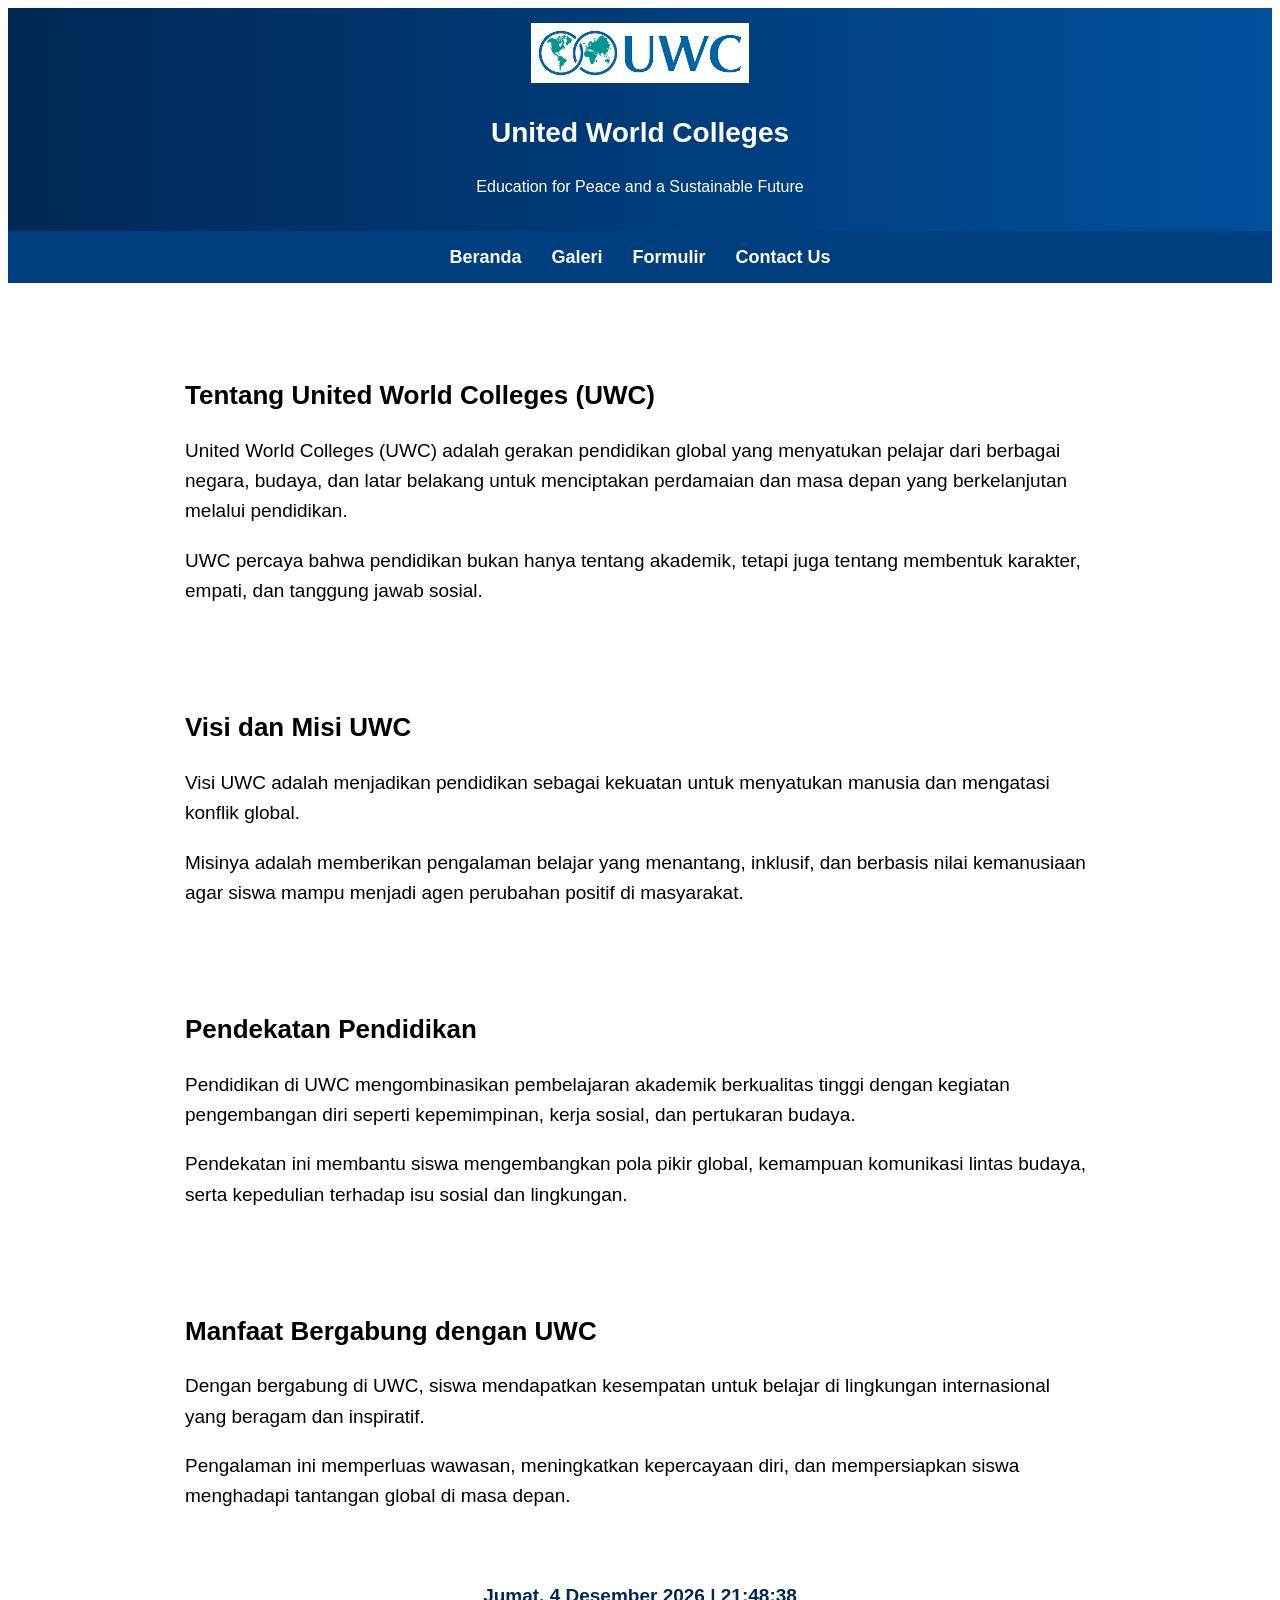
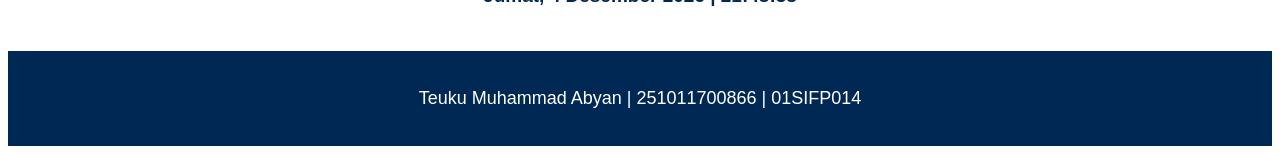
<file: index.html>
<!DOCTYPE html>
<html lang="id">
<head>
  <meta charset="UTF-8">
  <title>UWC | Beranda</title>
  <link rel="stylesheet" href="style.css">
</head>
<body>

<header class="banner banner-index">
  <div class="banner-content">
    <img src="uwc.jpg" alt="UWC Logo">
    <div class="banner-text">
      <h1>United World Colleges</h1>
      <p>Education for Peace and a Sustainable Future</p>
    </div>
  </div>
</header>


<nav>
  <a href="index.html">Beranda</a>
  <a href="gallery.html">Galeri</a>
  <a href="form.html">Formulir</a>
  <a href="contact.html">Contact Us</a>
</nav>

<div class="container">

  <div class="card">
    <h2>Tentang United World Colleges (UWC)</h2>
    <p>
      United World Colleges (UWC) adalah gerakan pendidikan global yang
      menyatukan pelajar dari berbagai negara, budaya, dan latar belakang
      untuk menciptakan perdamaian dan masa depan yang berkelanjutan
      melalui pendidikan.
    </p>
    <p>
      UWC percaya bahwa pendidikan bukan hanya tentang akademik, tetapi
      juga tentang membentuk karakter, empati, dan tanggung jawab sosial.
    </p>
  </div>

  <div class="card">
    <h2>Visi dan Misi UWC</h2>
    <p>
      Visi UWC adalah menjadikan pendidikan sebagai kekuatan untuk
      menyatukan manusia dan mengatasi konflik global.
    </p>
    <p>
      Misinya adalah memberikan pengalaman belajar yang menantang,
      inklusif, dan berbasis nilai kemanusiaan agar siswa mampu menjadi
      agen perubahan positif di masyarakat.
    </p>
  </div>

  <div class="card">
    <h2>Pendekatan Pendidikan</h2>
    <p>
      Pendidikan di UWC mengombinasikan pembelajaran akademik berkualitas
      tinggi dengan kegiatan pengembangan diri seperti kepemimpinan,
      kerja sosial, dan pertukaran budaya.
    </p>
    <p>
      Pendekatan ini membantu siswa mengembangkan pola pikir global,
      kemampuan komunikasi lintas budaya, serta kepedulian terhadap isu
      sosial dan lingkungan.
    </p>
  </div>

  <div class="card">
    <h2>Manfaat Bergabung dengan UWC</h2>
    <p>
      Dengan bergabung di UWC, siswa mendapatkan kesempatan untuk belajar
      di lingkungan internasional yang beragam dan inspiratif.
    </p>
    <p>
      Pengalaman ini memperluas wawasan, meningkatkan kepercayaan diri,
      dan mempersiapkan siswa menghadapi tantangan global di masa depan.
    </p>
  </div>

  
    <p id="jam"></p>
  </div>

</div>
 
<footer>
  <p>Teuku Muhammad Abyan | 251011700866 | 01SIFP014</p>
</footer>

<script src="waktu.js"></script>
</body>
</html>
</file>
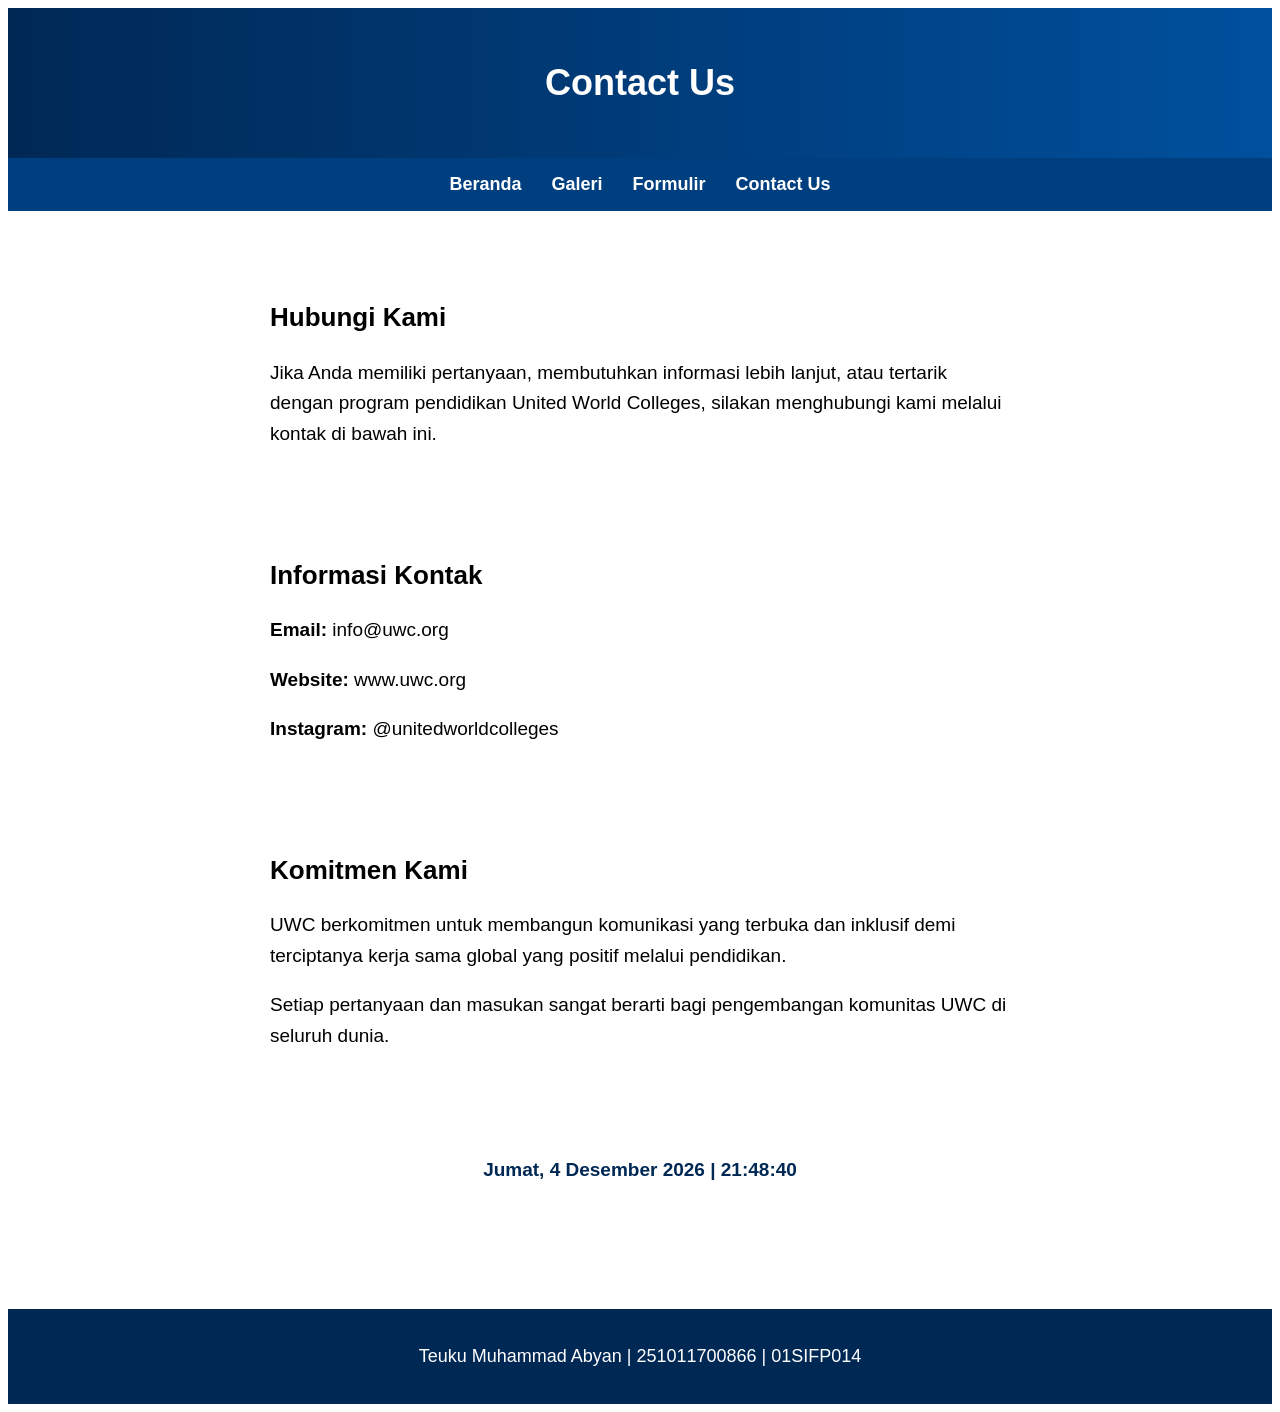
<file: contact.html>
<!DOCTYPE html>
<html lang="id">
<head>
  <meta charset="UTF-8">
  <title>UWC | Contact Us</title>
  <link rel="stylesheet" href="style.css">
</head>
<body>

<header>
  <h1>Contact Us</h1>
</header>

<nav>
  <a href="index.html">Beranda</a>
  <a href="gallery.html">Galeri</a>
  <a href="form.html">Formulir</a>
  <a href="contact.html">Contact Us</a>
</nav><div class="content">

  <div class="card">
    <h2>Hubungi Kami</h2>
    <p>
      Jika Anda memiliki pertanyaan, membutuhkan informasi lebih lanjut,
      atau tertarik dengan program pendidikan United World Colleges,
      silakan menghubungi kami melalui kontak di bawah ini.
    </p>
  </div>

  <div class="card">
    <h2>Informasi Kontak</h2>
    <p><strong>Email:</strong> info@uwc.org</p>
    <p><strong>Website:</strong> www.uwc.org</p>
    <p><strong>Instagram:</strong> @unitedworldcolleges</p>
  </div>

  <div class="card">
    <h2>Komitmen Kami</h2>
    <p>
      UWC berkomitmen untuk membangun komunikasi yang terbuka dan inklusif
      demi terciptanya kerja sama global yang positif melalui pendidikan.
    </p>
    <p>
      Setiap pertanyaan dan masukan sangat berarti bagi pengembangan
      komunitas UWC di seluruh dunia.
    </p>
  </div>

  <div class="card">
    <p id="jam"></p>
  </div>

</div>




<footer>
  <p>Teuku Muhammad Abyan | 251011700866 | 01SIFP014</p>
</footer>

<script src="waktu.js"></script>
</body>
</html>
</file>
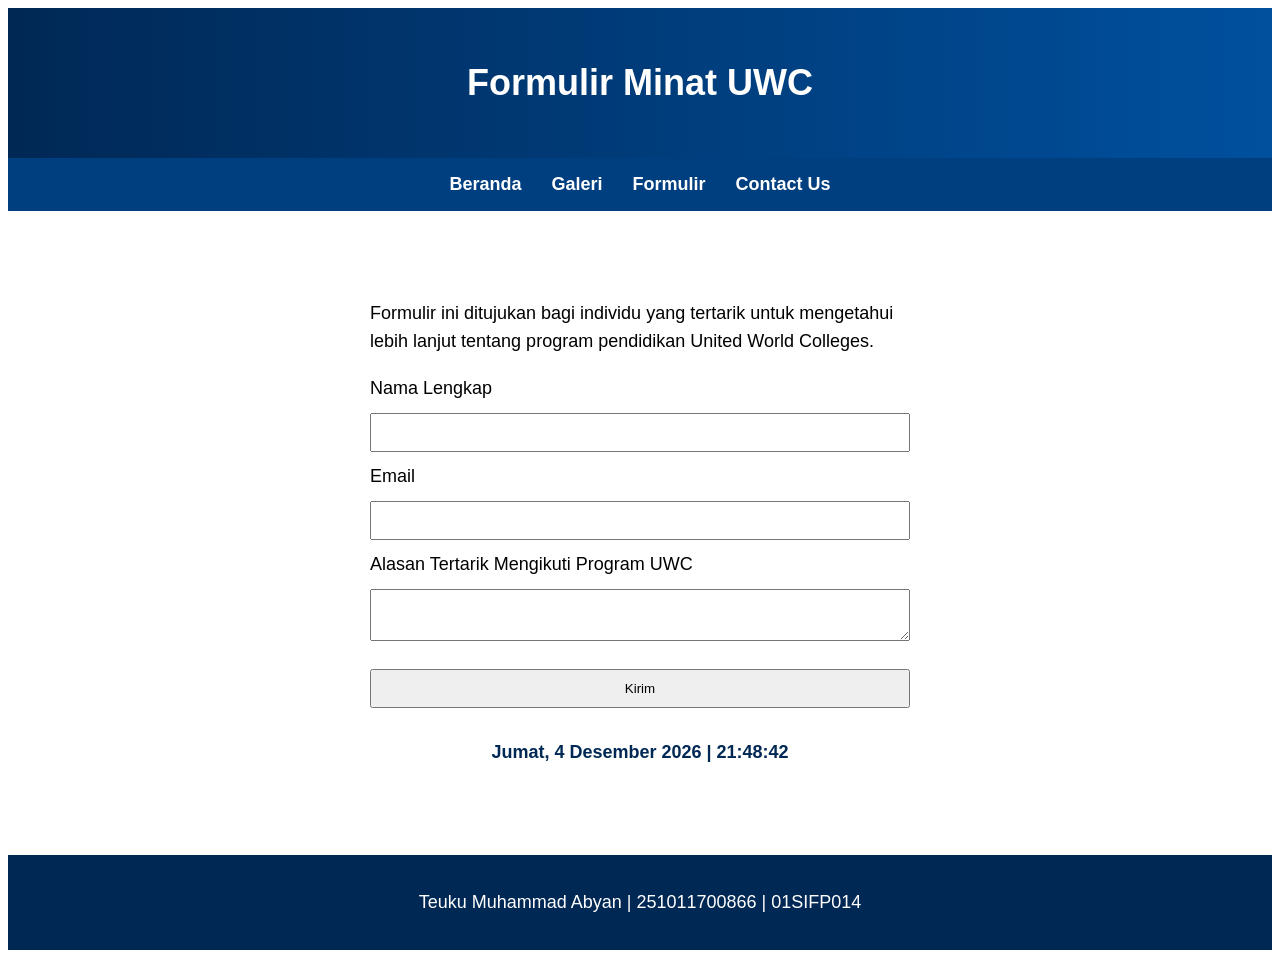
<file: form.html>
<!DOCTYPE html>
<html lang="id">
<head>
  <meta charset="UTF-8">
  <title>UWC | Formulir</title>
  <link rel="stylesheet" href="style.css">
</head>
<body>

<header>
  <h1>Formulir Minat UWC</h1>
</header>

<nav>
  <a href="index.html">Beranda</a>
  <a href="gallery.html">Galeri</a>
  <a href="form.html">Formulir</a>
  <a href="contact.html">Contact Us</a>
</nav>

<div class="form-box">
  <p>
    Formulir ini ditujukan bagi individu yang tertarik untuk
    mengetahui lebih lanjut tentang program pendidikan
    United World Colleges.
  </p>

  <label>Nama Lengkap</label>
  <input type="text">

  <label>Email</label>
  <input type="email">

  <label>Alasan Tertarik Mengikuti Program UWC</label>
  <textarea></textarea>

  <input type="submit" value="Kirim">

  <p id="jam"></p>
</div>

<footer>
  <p>Teuku Muhammad Abyan | 251011700866 | 01SIFP014</p>
</footer>

<script src="waktu.js"></script>
</body>
</html>
</file>
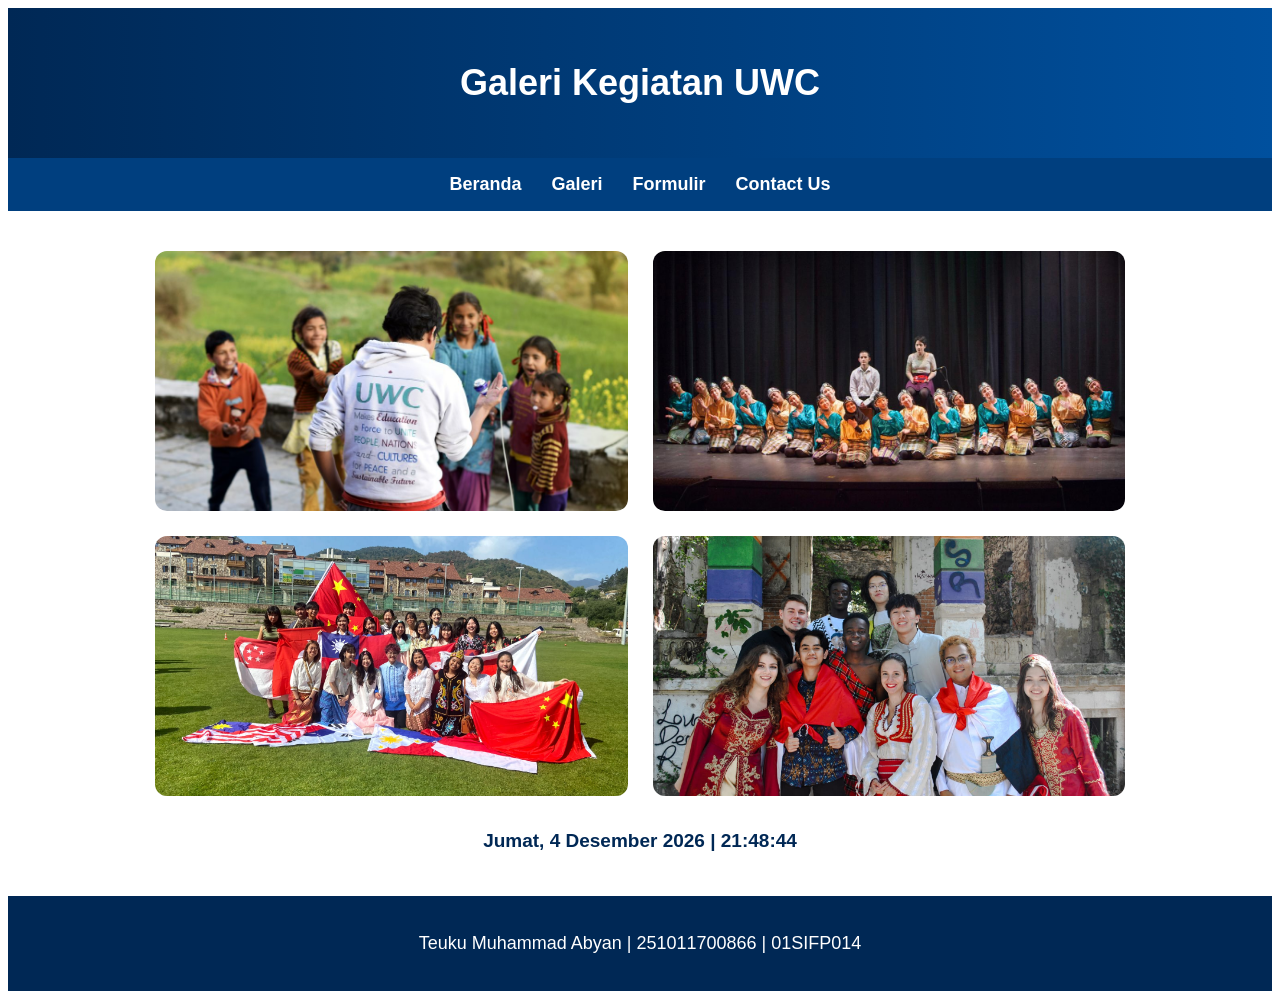
<file: gallery.html>
<!DOCTYPE html>
<html lang="id">
<head>
  <meta charset="UTF-8">
  <title>UWC | Galeri</title>
  <link rel="stylesheet" href="style.css">
</head>
<body>

<header>
  <h1>Galeri Kegiatan UWC</h1>
</header>

<nav>
  <a href="index.html">Beranda</a>
  <a href="gallery.html">Galeri</a>
  <a href="form.html">Formulir</a>
  <a href="contact.html">Contact Us</a>
</nav>

<div class="container">
  <div class="gallery">
    <img src="imageuwc1.jpg" alt="Kegiatan Akademik">
    <img src="imageuwc2.jpg" alt="Kegiatan Sosial">
    <img src="imageuwc3.jpg" alt="Diskusi Internasional">
    <img src="imageuwc4.png" alt="Kegiatan Budaya">
  </div>

  <p id="jam"></p>
</div>

<footer>
  <p>Teuku Muhammad Abyan | 251011700866 | 01SIFP014</p>
</footer>

<script src="waktu.js"></script>
</body>
</html>
</file>
<file: style.css>
* {
  box-sizing: border-box;
}

body {
  font-family: Arial, Helvetica, sans-serif;
  font-size: 18px;        
  line-height: 1.6;       
}

.card p,
.container p,
.content p {
  font-size: 19px;        /* khusus isi konten */
}

.card h2 {
  font-size: 26px;        /* judul section */
  margin-bottom: 5px;
}


/* HEADER */
header {
  background: linear-gradient(to right, #002855, #00509e);
  color: white;
  padding: 22px;
  text-align: center;
}

/* NAVBAR */
nav {
  background: #003f7f;
  display: flex;
  justify-content: center;
  gap: 30px;
  padding: 12px;
}

nav a {
  color: white;
  text-decoration: none;
  font-weight: bold;
}

nav a:hover {
  text-decoration: underline;
}

/* CONTAINER & CARD */
.container {
  max-width: 1000px;
  margin: 40px auto;
  padding: 0 15px;
}

.card, .content, .form-box {
  background: white;
  padding: 30px;
  border-radius: 10px;
}

/* GALLERY */
.gallery {
  display: grid;
  grid-template-columns: repeat(2, 1fr); 
  gap: 25px;
  margin-bottom: 30px;
}

.gallery img {
  width: 100%;
  height: 260px;         
  object-fit: cover;
  border-radius: 12px;
  transition: transform 0.3s ease, box-shadow 0.3s ease;
}

.gallery img:hover {
  transform: scale(1.06);
  box-shadow: 0 10px 25px rgba(0, 0, 0, 0.25);
}


/* FORM */
.form-box {
  max-width: 600px;
  margin: 40px auto;
}

input, textarea {
  width: 100%;
  padding: 10px;
  margin: 10px 0;
}

/* FOOTER */
footer {
  background: #002855;
  color: white;
  text-align: center;
  padding: 15px;
  margin-top: 40px;
}

/* JAM */
#jam {
  margin-top: 20px;
  font-weight: bold;
  color: #002855;
  text-align: center;
}
/*contact */
.content .card {
  max-width: 800px;
  margin: 5px auto;
}


.banner-index {
  padding: 15px 0;
}

.banner-index img {
  height: 60px;  
}

.banner-index .banner-text h1 {
  font-size: 28px;
}

.banner-index .banner-text p {
  font-size: 16px;
}
</file>
